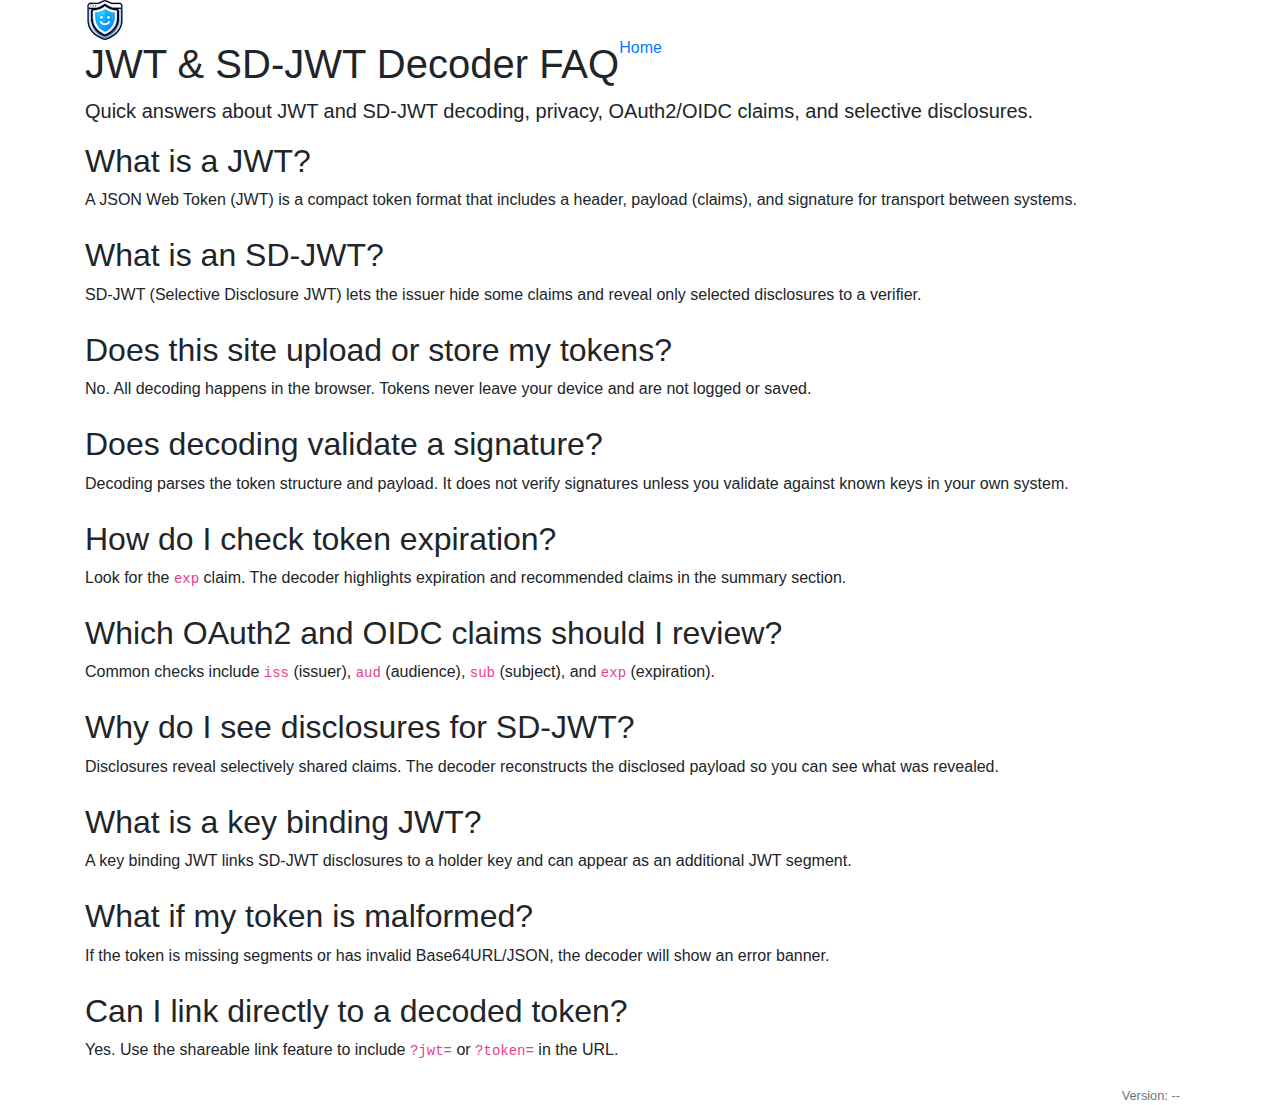
<file: faq.html>
<!doctype html>
<html lang="en">
  <head>
    <title>JWT &amp; SD-JWT Decoder FAQ | jwtpal.com</title>
    <meta name="google-adsense-account" content="ca-pub-2093481943685202">
    <meta name="description" content="Answers to common questions about decoding JWT and SD-JWT tokens, privacy, OAuth2/OIDC claims, disclosures, and key binding JWTs.">
    <meta name="keywords" content="jwt faq, sd-jwt faq, jwt decoder privacy, jwt claims, oauth2 token, oidc token, selective disclosure jwt, key binding jwt">
    <meta charset="utf-8">
    <meta name="viewport" content="width=device-width, initial-scale=1, shrink-to-fit=no">
    <link rel="stylesheet" href="https://stackpath.bootstrapcdn.com/bootstrap/4.5.2/css/bootstrap.min.css" integrity="sha384-JcKb8q3iqJ61gNV9KGb8thSsNjpSL0n8PARn9HuZOnIxN0hoP+VmmDGMN5t9UJ0Z" crossorigin="anonymous">
    <link rel="stylesheet" href="./lib/style.css" />
    <link rel="apple-touch-icon" sizes="180x180" href="./img/apple-touch-icon.png">
    <link rel="icon" type="image/png" sizes="32x32" href="./img/favicon-32x32.png">
    <link rel="icon" type="image/png" sizes="16x16" href="./img/favicon-16x16.png">
    <link rel="manifest" href="./site.webmanifest">
  </head>
  <body>
    <main role="main" class="container">
      <div class="header">
        <div class="header-brand">
          <img src="./img/jwtpal-logo-sm.png" alt="Logo" class="logo">
          <h1>JWT &amp; SD-JWT Decoder FAQ</h1>
        </div>
        <div class="header-nav">
          <a href="./index.html">Home</a>
        </div>
      </div>
      <p class="lead">Quick answers about JWT and SD-JWT decoding, privacy, OAuth2/OIDC claims, and selective disclosures.</p>
      <section class="mb-4 faq-section">
        <h2>What is a JWT?</h2>
        <p>A JSON Web Token (JWT) is a compact token format that includes a header, payload (claims), and signature for transport between systems.</p>
      </section>
      <section class="mb-4 faq-section">
        <h2>What is an SD-JWT?</h2>
        <p>SD-JWT (Selective Disclosure JWT) lets the issuer hide some claims and reveal only selected disclosures to a verifier.</p>
      </section>
      <section class="mb-4 faq-section">
        <h2>Does this site upload or store my tokens?</h2>
        <p>No. All decoding happens in the browser. Tokens never leave your device and are not logged or saved.</p>
      </section>
      <section class="mb-4 faq-section">
        <h2>Does decoding validate a signature?</h2>
        <p>Decoding parses the token structure and payload. It does not verify signatures unless you validate against known keys in your own system.</p>
      </section>
      <section class="mb-4 faq-section">
        <h2>How do I check token expiration?</h2>
        <p>Look for the <code>exp</code> claim. The decoder highlights expiration and recommended claims in the summary section.</p>
      </section>
      <section class="mb-4 faq-section">
        <h2>Which OAuth2 and OIDC claims should I review?</h2>
        <p>Common checks include <code>iss</code> (issuer), <code>aud</code> (audience), <code>sub</code> (subject), and <code>exp</code> (expiration).</p>
      </section>
      <section class="mb-4 faq-section">
        <h2>Why do I see disclosures for SD-JWT?</h2>
        <p>Disclosures reveal selectively shared claims. The decoder reconstructs the disclosed payload so you can see what was revealed.</p>
      </section>
      <section class="mb-4 faq-section">
        <h2>What is a key binding JWT?</h2>
        <p>A key binding JWT links SD-JWT disclosures to a holder key and can appear as an additional JWT segment.</p>
      </section>
      <section class="mb-4 faq-section">
        <h2>What if my token is malformed?</h2>
        <p>If the token is missing segments or has invalid Base64URL/JSON, the decoder will show an error banner.</p>
      </section>
      <section class="mb-4 faq-section">
        <h2>Can I link directly to a decoded token?</h2>
        <p>Yes. Use the shareable link feature to include <code>?jwt=</code> or <code>?token=</code> in the URL.</p>
      </section>
      <div id="version-footer" class="container text-right small text-muted mt-4">
        Version: <span id="version-stamp">--</span>
      </div>
    </main><!-- /.container -->
    <script src="./version.js"></script>
  </body>
</html>
</file>
<file: lib/style.css>
.border-1 {
  padding: 5px;
  margin-bottom: 10px;
  border-width: 3px;
  border-radius: 5px;
  border: solid #f0f0f0;
}
.decode-section {
  min-height: 6rem;
  padding: .375rem;
  border: 1px solid #ced4da;
  border-radius: .25rem;
}
.decode-section.header {
  border-color: #fb015b;
}
.decode-section.payload {
  min-height: 15rem;
  border-color: #d63aff;
}
.decode-section.summary {
  border-color: #0c0c0c;
}
.token.operator {
  background-color: inherit;
}
.col.align-right {
  text-align: right;
}
label {
  font-weight: bold;
}
small {
  font-size: small;
}
.github-link {
  position: absolute;
  top: 0;
  right: 0;
  border: 0;
  z-index: 9999;
}
#link {
  display: none;
}
.header {
  display: flex;
  align-items: center;
}
.header .logo {
  height: 2.5em; /* This will make the logo the same height as the text in the h1 */
  margin-right: 5px; /* Optional: add some space between the logo and the text */
}
</file>
